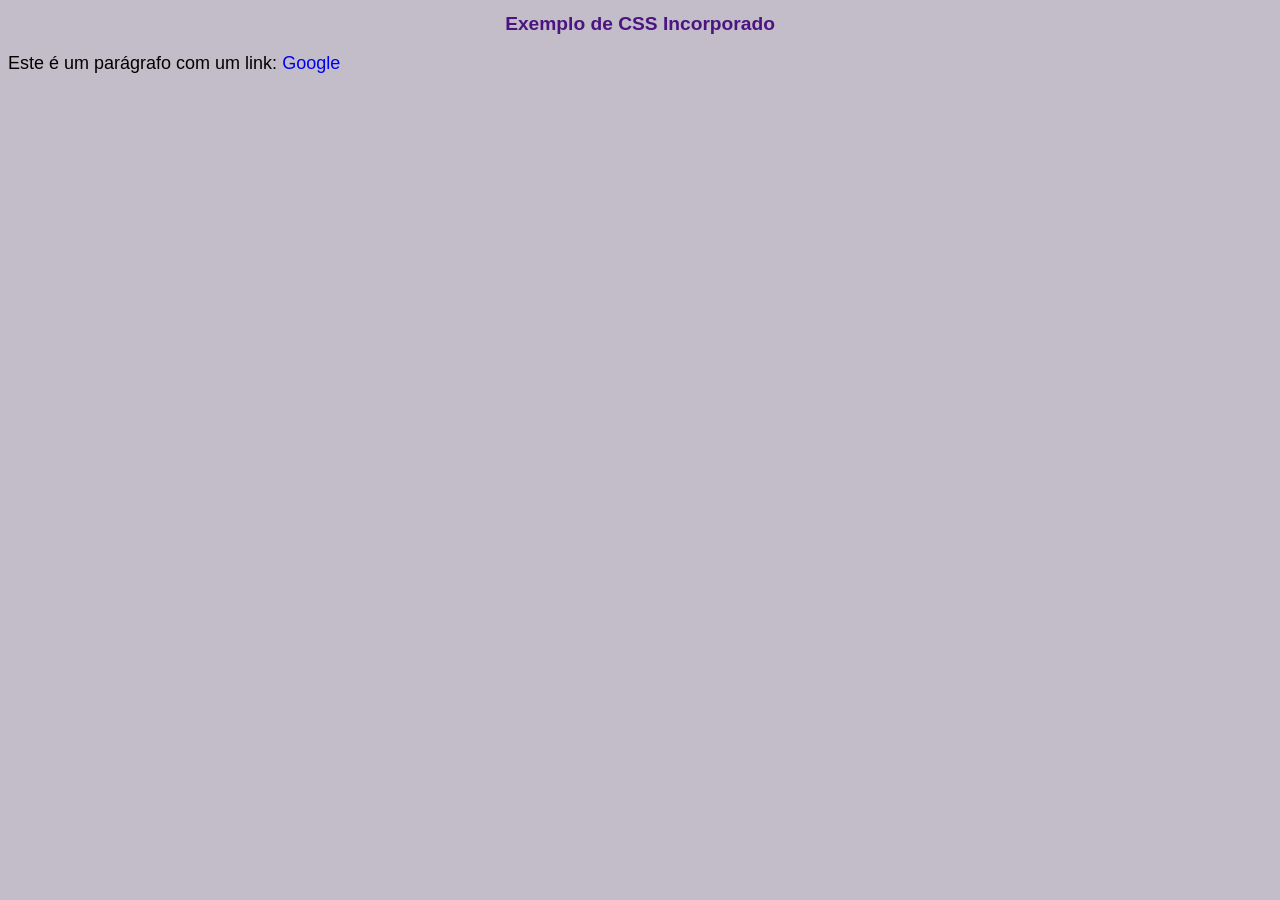
<file: index2.html>
<!DOCTYPE html>
<html lang="pt-BR">
<head>
    <meta charset="UTF-8">
    <meta name="viewport" content="width=device-width, initial-scale=1.0">
    <title>Exemplo2-CSS Incorporado</title>
        <style type="text/css">
        body {
            font-family: Arial, Helvetica, sans-serif;
            background-color: rgb(195, 189, 201);
        }
        h1 {
            color: rgb(76, 20, 128);
            text-align: center;
            font-size:120%
        }

        a {
            text-decoration: none;
        }

        p {
            color: rgb(0, 0, 0);
            font-size: 18px;
        }
    </style>

</head>

<body>
    <h1>Exemplo de CSS Incorporado</h1>
    <p>Este é um parágrafo com um link: <a href="https://www.google.com">Google</a></p>
    
</body>

</html>
</file>
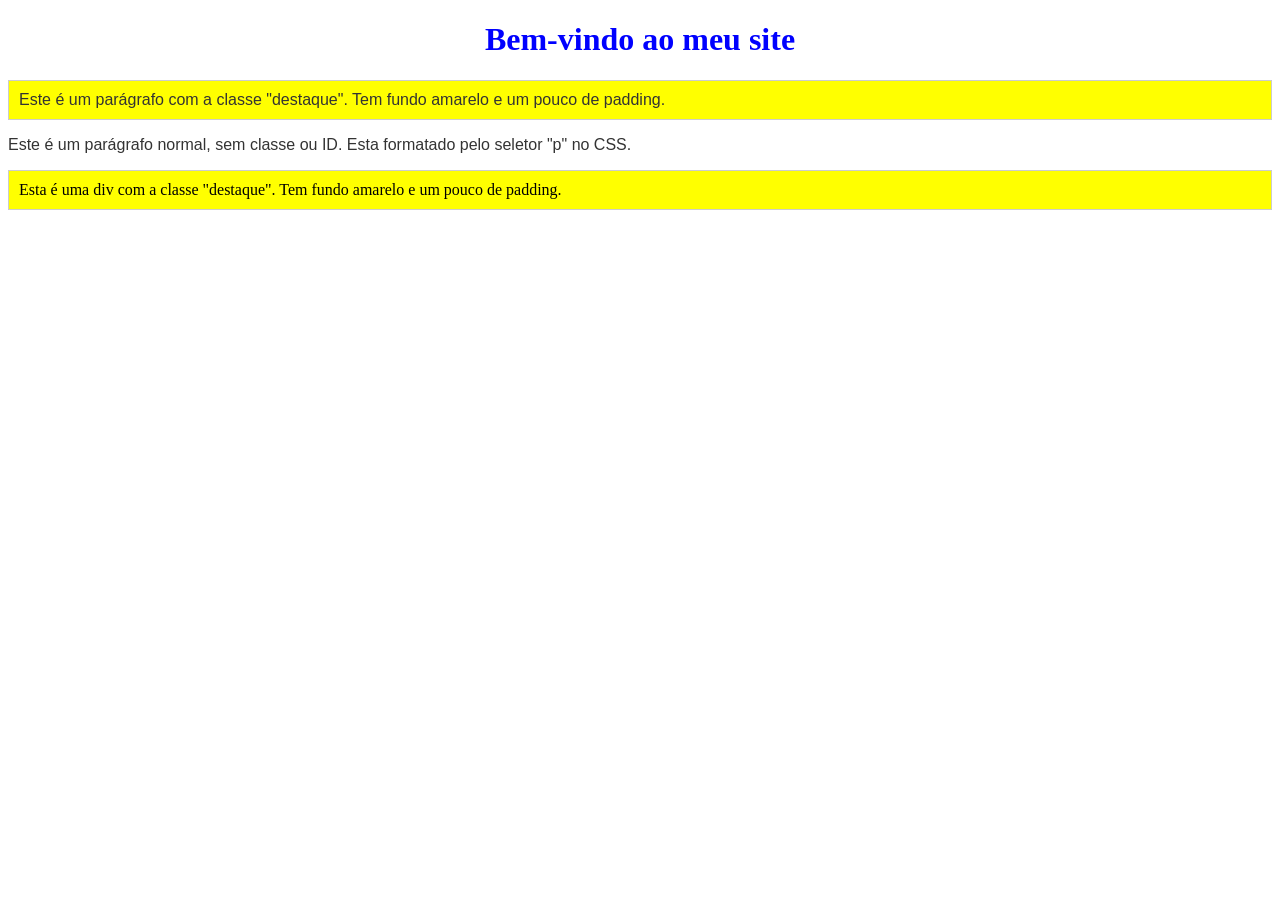
<file: index3.html>
<!DOCTYPE html>
<html lang="pt-BR">
<head>
    <meta charset="UTF-8">
    <meta name="viewport" content="width=device-width, initial-scale=1.0">
    <title>Exemplo de HTML e CSS</title>
    
    <style>
        /* Aplicação direta no seletor */
        p {
            font-family: Arial, Helvetica, sans-serif;
            font-size: 16px;
            color: #333;
        }

        /* Aplicação de classes */
        .destaque {
            background-color: yellow;
            padding: 10px;
            border: 1px solid #ccc;
        }

        /* Aplicação de IDs */
        #cabecalho {
            font: size 24px;
            color: blue;
            text-align: center;
        }

    </style>

</head>

<body>
    
    <!--Elemento com ID-->
    <h1 id="cabecalho">Bem-vindo ao meu site</h1>

    <!--Elemento com classe-->
    <p class="destaque"> Este é um parágrafo com a classe "destaque". Tem fundo amarelo e um pouco de padding.</p>

    <!--Aplicação direta ao seletor-->
    <p> Este é um parágrafo normal, sem classe ou ID. Esta formatado pelo seletor "p" no CSS.</p>
    
    <!--Outros elementos com classe-->
    <div class="destaque">
        Esta é uma div com a classe "destaque". Tem fundo amarelo e um pouco de padding.
    </div>

</body>

</html>
</file>
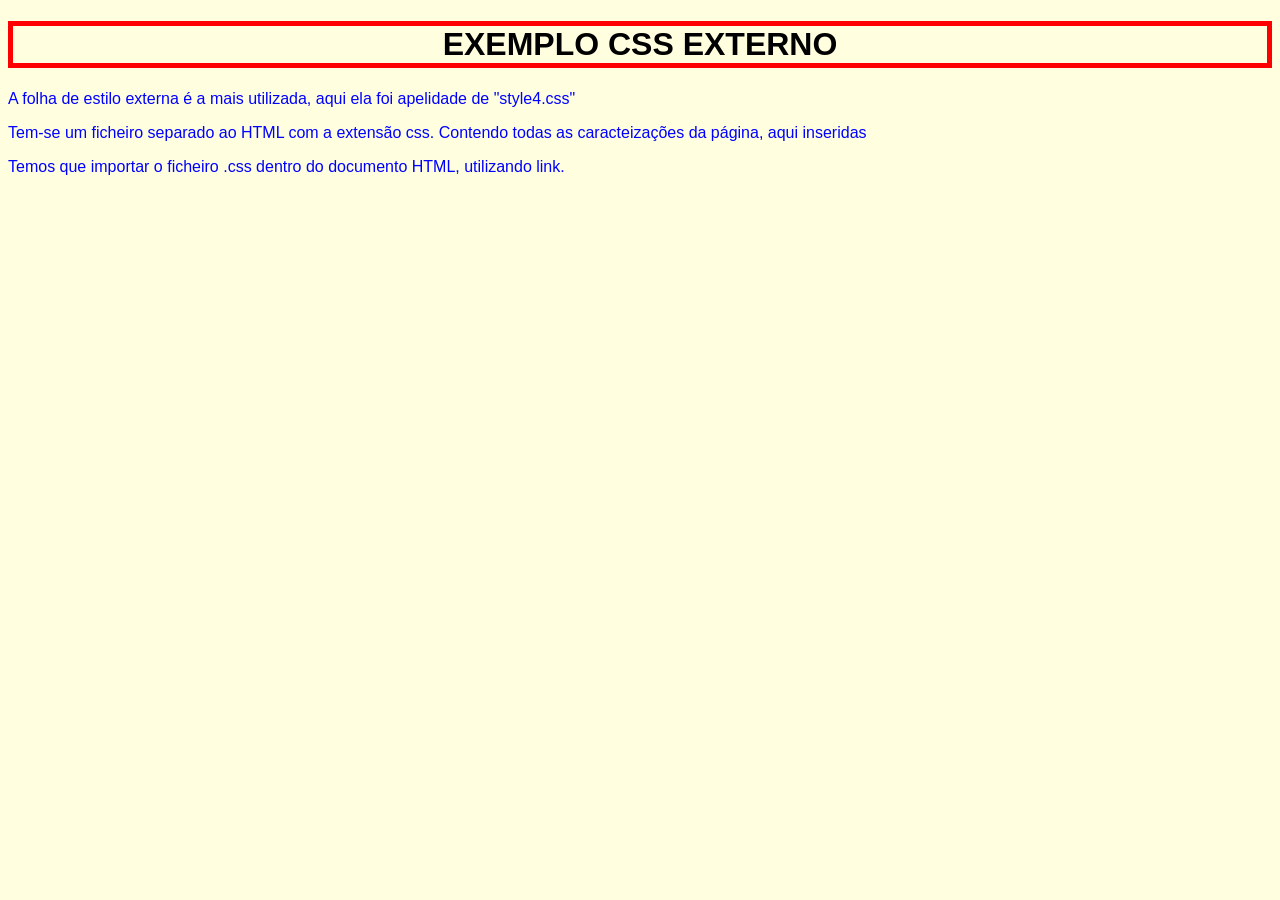
<file: index4.html>
<!DOCTYPE html>
<html lang="pt-BR">
<head>
    <meta charset="UTF-8">
    <meta name="viewport" content="width=device-width, initial-scale=1.0">
    <title>Exemplo 3 - CSS Externo</title>
    <link rel="stylesheet" href="style4.css">
</head>

<body>
    <h1>EXEMPLO CSS EXTERNO</h1>
    <p>A folha de estilo externa é a mais utilizada, aqui ela foi apelidade de "style4.css"</p>
    <p>Tem-se um ficheiro separado ao HTML com a extensão css. Contendo todas as caracteizações da página, aqui inseridas</p>
    <p>Temos que importar o ficheiro .css dentro do documento HTML, utilizando link.</p>
</body>

</html>
</file>
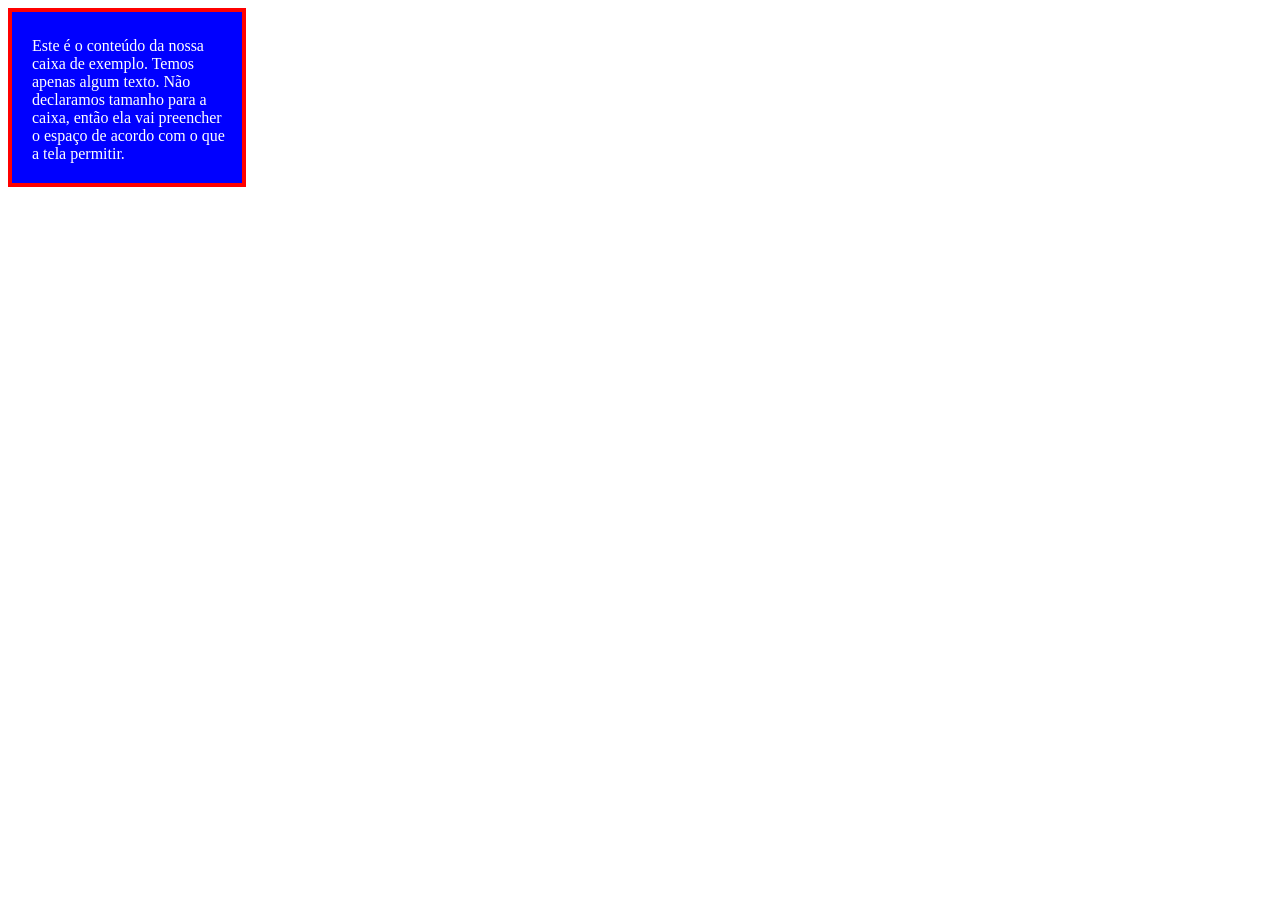
<file: index5.html>
<!DOCTYPE html>
<html>
<head>
<meta charset="utf-8">
<title>Box Model - Exemplol</title>
<link rel="stylesheet" href="style5.css">
</head>

<body>
<div class="box">

	Este é o conteúdo da nossa caixa de exemplo. Temos apenas algum texto. 

	Não declaramos tamanho para a caixa, então ela vai preencher o espaço

	de acordo com o que a tela permitir.
    
</div>

</body>
</html>
</file>
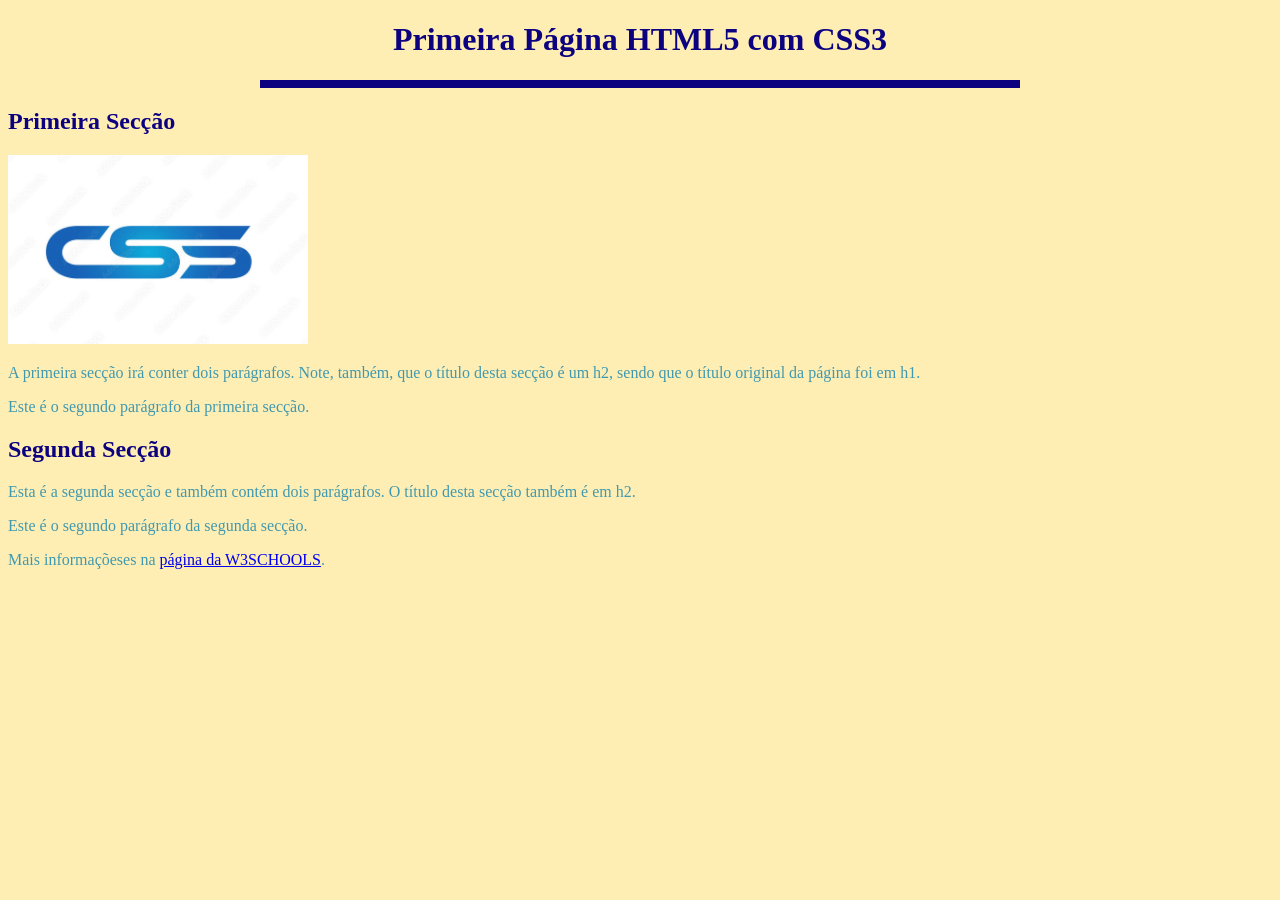
<file: tarefa4.html>
<!DOCTYPE html>
<html lang="pt-BR">
<head>
    <meta charset="UTF-8">
    <meta name="viewport" content="width=device-width, initial-scale=1.0">
    <title>Tarefa 4</title>

    <style>

        body {
            background-color: rgb(255, 238, 180);
        }
        
        #cabecalho {
            font-family: 'Franklin Gothic Medium';
            color: rgb(12, 2, 128);
            text-align: center;
        }

        #titulos {
            color: rgb(12, 2, 128);
        }

        p {
            color:rgb(65, 153, 175);
            
        }

    </style>

</head>

<body>
    
    <h1 id="cabecalho">Primeira Página HTML5 com CSS3</h1>
    <hr width="60%" align="center" size="8" color="#0c0280">
    <h2 id="titulos">Primeira Secção</h2>

    <img src="imagens/logo.jpg" width="300">

    <p>A primeira secção irá conter dois parágrafos. Note, também, que o título desta secção é um h2, sendo que o título original da página foi em h1.</p>
    <p>Este é o segundo parágrafo da primeira secção.</p>

    <h2 id="titulos">Segunda Secção</h2>

    <p>Esta é a segunda secção e também contém dois parágrafos. O título desta secção também é em h2.</p>
    <p>Este é o segundo parágrafo da segunda secção.</p>
    <p>Mais informaçõeses na <a href="https://www.w3schools.com/css/default.asp">página da W3SCHOOLS</a>.</p>
    

</body>

</html>
</file>
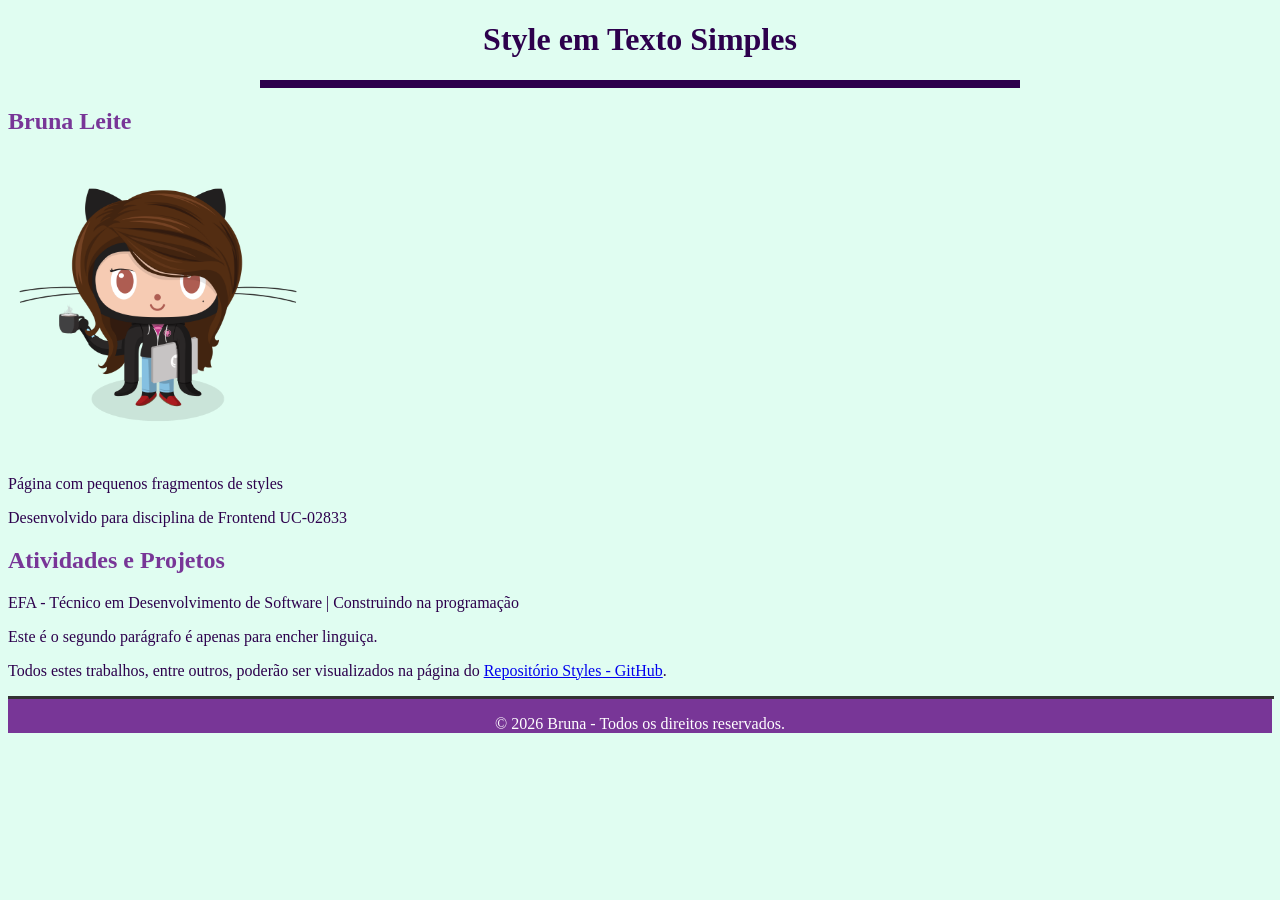
<file: tarefa5.html>
<!DOCTYPE html>
<html lang="pt-BR">
<head>
    <meta charset="UTF-8">
    <meta name="viewport" content="width=device-width, initial-scale=1.0">
    <title>Tarefa 4 - 2</title>
    <link rel="stylesheet" href="style_tarefa5.css">

</head>
    
<body>
    
    <h1 id="cabecalho">Style em Texto Simples</h1>
    <hr width="60%" align="center" size="8" color="#2d004d">
    <h2 id="titulos">Bruna Leite</h2>

    <img src="imagens/git/imagem_github2.png" width="300">

    <p>Página com pequenos fragmentos de styles</p>
    <p>Desenvolvido para disciplina de Frontend UC-02833</p>

    <h2 id="titulos">Atividades e Projetos</h2>

    <p>EFA - Técnico em Desenvolvimento de Software | Construindo na programação</p>
    <p>Este é o segundo parágrafo é apenas para encher linguiça.</p>
    <p>Todos estes trabalhos, entre outros, poderão ser visualizados na página do <a href="https://github.com/BrunaStefanni/styles">Repositório Styles - GitHub</a>.</p>
    
    
    <footer style="background-color: #783697;"><!-- RODAPÉ -->
        <hr width="100%" align="center" size="3" color="#333333">
        <p align="center" style="color: #FFFFFF;">© 2026 Bruna - Todos os direitos reservados.</p>
    </footer>

</body>

</html>
</file>
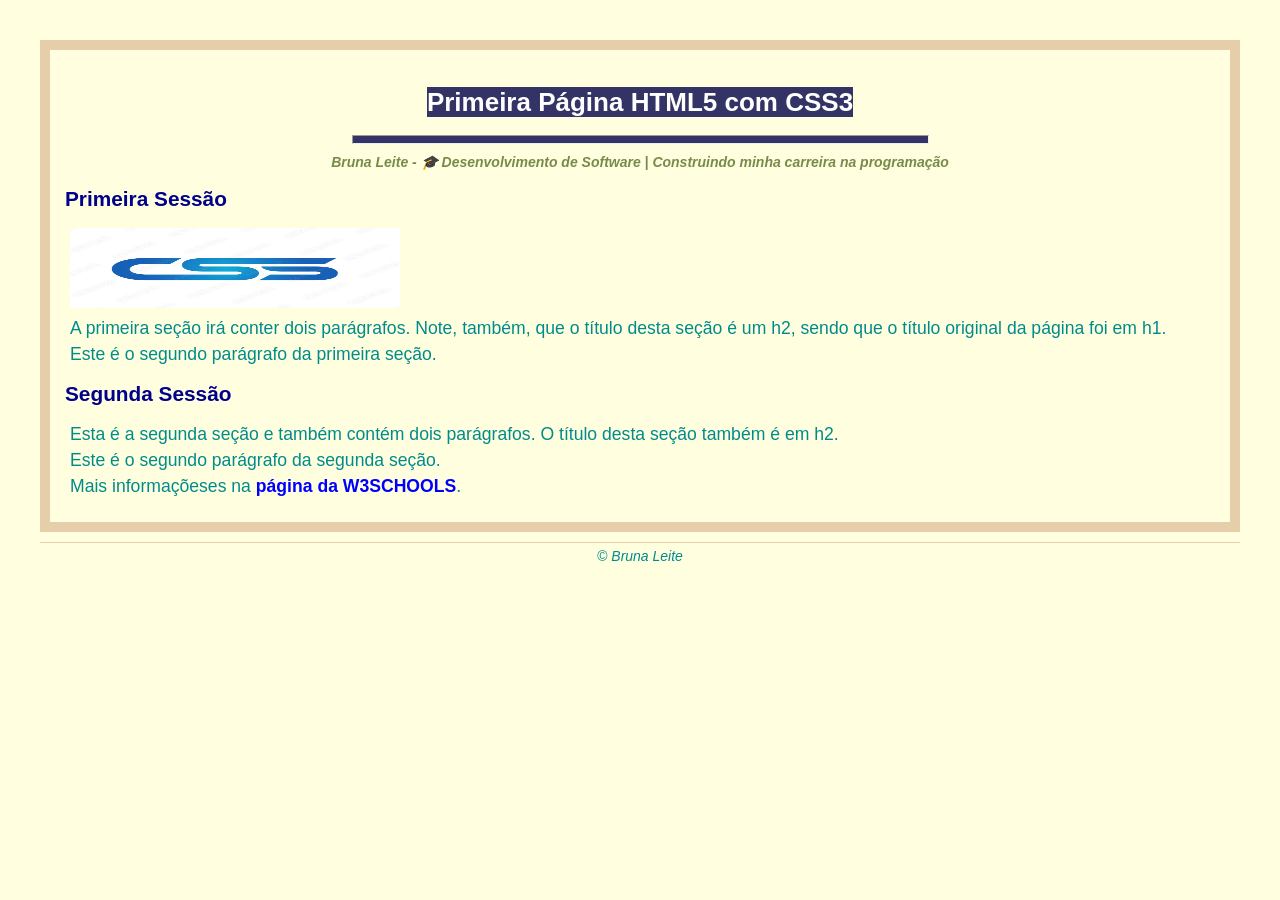
<file: tarefa5x.html>
<!DOCTYPE html>
<html>
<head>
	<meta charset="UTF-8" />
	<title>Primeira Página Web HTML5 e CSS3</title>
    <link rel="stylesheet" href="style5x.css">
</head>
<body>
    <div class="box">
	<h1> <span>Primeira Página HTML5 com CSS3</span></h1>
	<hr />
	
	<h1 id="meunome">Bruna Leite - 🎓 Desenvolvimento de Software | Construindo minha carreira na programação</p>
	
	<h2>Primeira Sessão</h2>

	<p><img src="imagens/logo.jpg"
		width="330" height="80" title="CSS"
		alt="Logo" />
	</p>
	<p>	A primeira seção irá conter dois parágrafos. Note, também, 
		que o título desta seção é um h2, sendo que o título original 
		da página foi em h1.
	</p>
	<p>	Este é o segundo parágrafo da primeira seção.
	</p>


	<h2>Segunda Sessão</h2>
	<p>	Esta é a segunda seção e também contém dois parágrafos. O título 
		desta seção também é em h2.
	</p>
	<p>	Este é o segundo parágrafo da segunda seção.
	</p>


	<p>	Mais informaçõeses na
		<a href="https://w3schools.com/">página da W3SCHOOLS</a>.
	</p>
    </div>

	<footer>
    	<p>© Bruna Leite</p>
	</footer>

</body>
</html>
</file>
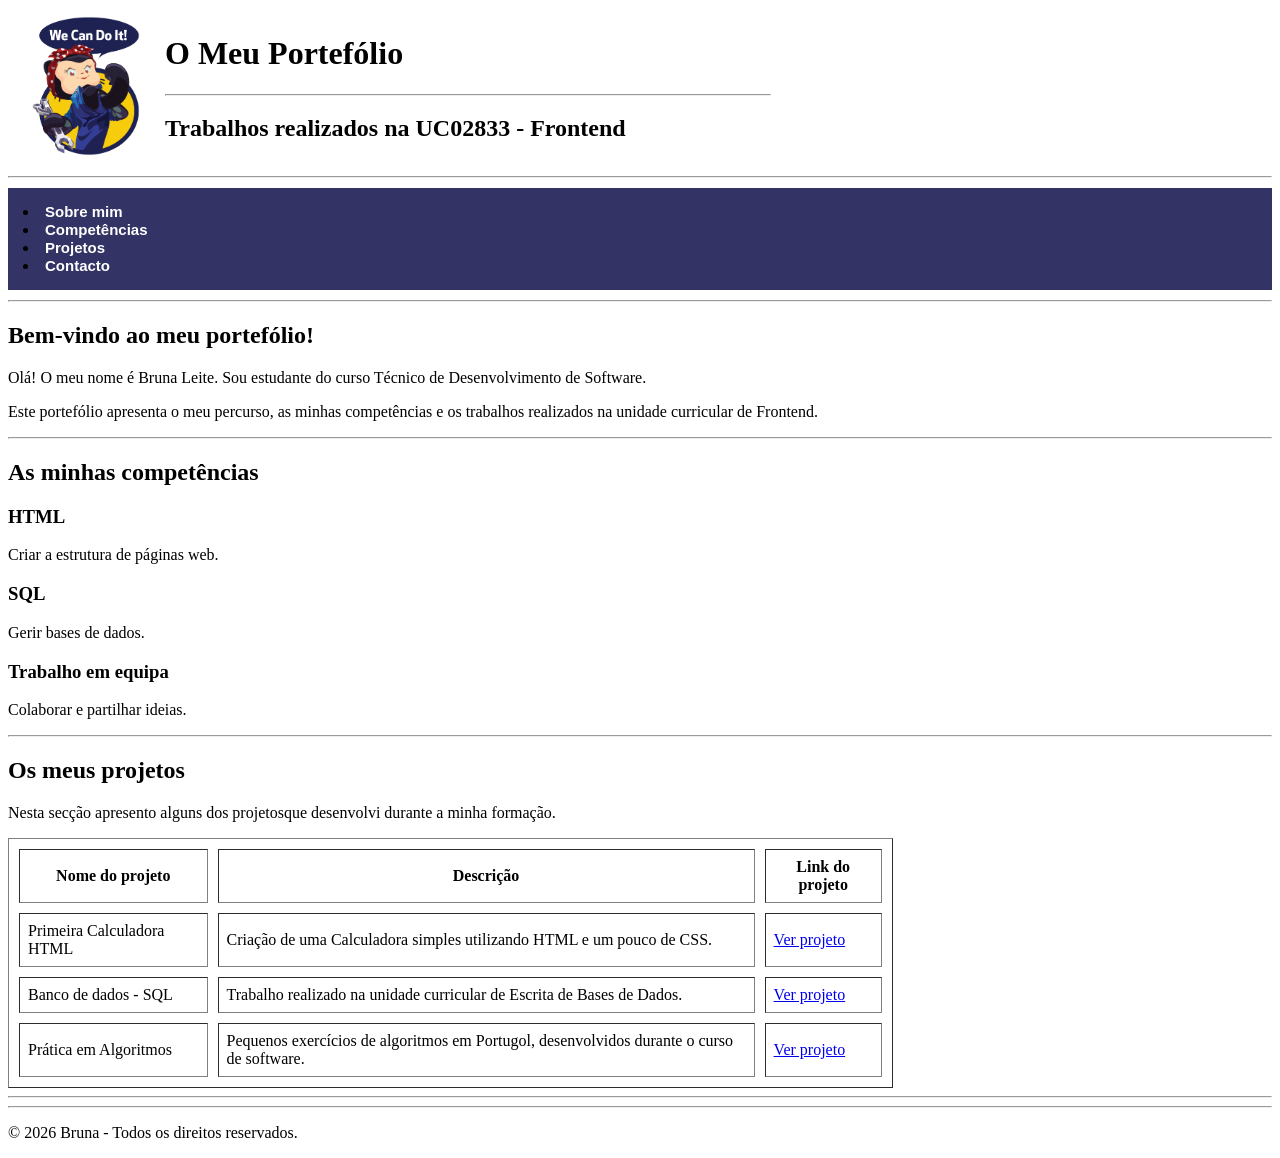
<file: tarefa6.html>
<!DOCTYPE html>
<html lang="pt-BR">
<head>
    <meta charset="UTF-8">
    <meta name="viewport" content="width=device-width, initial-scale=1.0">
    <title>Trabalho - Bruna Leite</title>
    <link rel="stylesheet" href="style6.css">

</head>

<body>

    <!-- Cabeçalho -->
    <header >

        <table>
            <tr>
                <td rowspan="2" width="20%">
                    <img src="imagens/git/imagem_github1.png" alt="avatar" width="150">
                </td>
                <td>
                    <h1>O Meu Portefólio</h1>
                    <hr>
                    <h2>Trabalhos realizados na UC02833 - Frontend</h2>
                </td>
            </tr>
        </table>
        <hr>

        <!-- Menu de navegação -->
        <nav>
            <li><a href="#sobre">Sobre mim</a></li>
            <li><a href="#competencias">Competências</a></li>
            <li><a href="#projetos">Projetos</a></li>
            <li><a href="#contacto">Contacto</a></li>
        </nav>

    </header>

    <hr>
    
    <!-- Conteúdo principal da página -->
    <main>
        
    <section id="sobre"> <!-- Seção 1: Sobre mim -->
        <div class="container">
            <h2>Bem-vindo ao meu portefólio!</h2>
            <p>Olá! O meu nome é Bruna Leite. Sou estudante do curso Técnico de Desenvolvimento de Software.</p>
            <p>Este portefólio apresenta o meu percurso, as minhas competências e os trabalhos realizados na unidade curricular de Frontend.</p>
        </div>
    </section>

    <hr>
        
    <section id="competencias"><!-- Competências -->
        <div class="container">
            <h2>As minhas competências</h2>

            <div class="cartoes">
                <article class="cartao">
                    <h3>HTML</h3>
                    <p>Criar a estrutura de páginas web.</p>
                </article>

                <article class="cartao">
                    <h3>SQL</h3>
                    <p>Gerir bases de dados.</p>
                </article>

                <article class="cartao">
                    <h3>Trabalho em equipa</h3>
                    <p>Colaborar e partilhar ideias.</p>
                </article>

            </div>
        </div>
    </section>

    <hr>

    <section id="projetos"><!-- Projetos -->
        <div class="container">
            <h2>Os meus projetos</h2>
            <p>Nesta secção apresento alguns dos projetosque desenvolvi durante a minha formação.</p>
                    
            <table border="1" width="70%" cellpadding="8" cellspacing="10">
                <thead>
                    <tr>
                        <th>Nome do projeto</th>
                        <th>Descrição</th>
                        <th>Link do projeto</th>
                    </tr>
                </thead>
                    
                <tbody>
                    <tr>
                        <td>Primeira Calculadora HTML</td>
                        <td>Criação de uma Calculadora simples utilizando HTML e um pouco de CSS.</td>
                        <td><a href="https://github.com/BrunaStefanni/First_Calculator" target="_blank">Ver projeto</a></td>
                    </tr>

                    <tr>
                        <td>Banco de dados - SQL</td>
                        <td>Trabalho realizado na unidade curricular de Escrita de Bases de Dados.</td>
                        <td><a href="https://github.com/BrunaStefanni/RECURSOS_HUMANOS" target="_blank">Ver projeto</a></td>
                    </tr>

                    <tr>
                        <td>Prática em Algoritmos</td>
                        <td>Pequenos exercícios de algoritmos em Portugol, desenvolvidos durante o curso de software.</td>
                        <td><a href="https://github.com/BrunaStefanni/Portugol" target="_blank">Ver projeto</a></td>
                    </tr>

                </tbody>
            </table>

        </div>
    </section>
    
    <hr>
    </main>
            
    <!-- RODAPÉ -->
    <footer>
        <hr>
        <p>© 2026 Bruna - Todos os direitos reservados.</p>
    </footer>

</body>


</html>
</file>
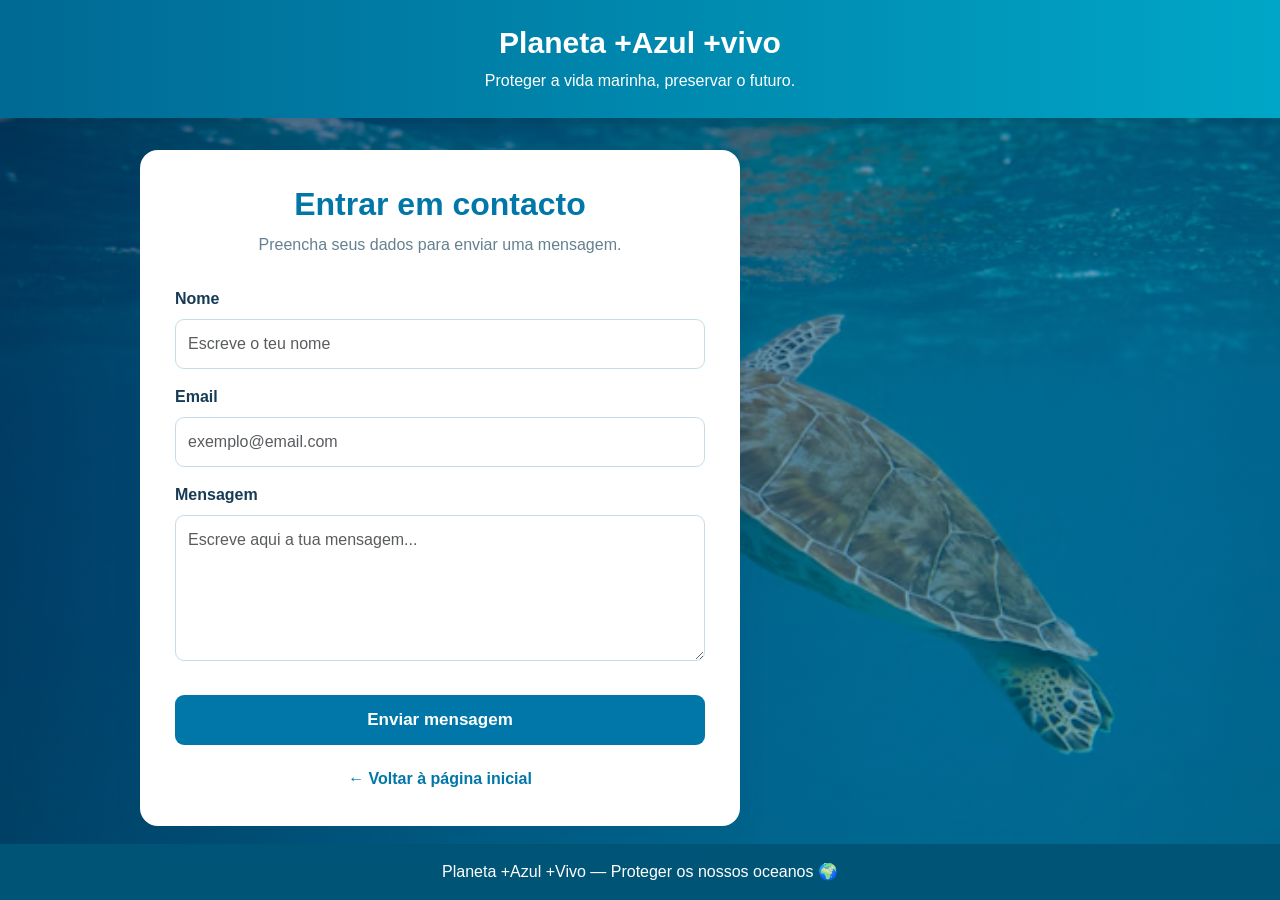
<file: trab_formulario.html>
<!DOCTYPE html>
<html lang="pt-BR">
<head>
    <meta charset="UTF-8">
    <meta name="viewport" content="width=device-width, initial-scale=1.0">
    <title>Formulário de Contacto</title>
    
    <!-- Bootstrap -->
    <link href="https://cdn.jsdelivr.net/npm/bootstrap@5.3.3/dist/css/bootstrap.min.css" rel="stylesheet">

    <!-- Style-->
    <style>

        /* Configuração geral */
        body {
            margin: 0;
            font-family: Arial, sans-serif;
            color: #173b55;
            background: /* Imagem com degradê azul por cima */
            linear-gradient(135deg,rgba(0, 40, 80, 0.75), rgba(0, 160, 200, 0.45)), url("imagens\ trab/tuga.avif");

            background-size: cover;
            background-position: center;
            background-repeat: no-repeat;
            background-attachment: fixed;

            min-height: 100vh;
            display: flex;
            flex-direction: column;

        }


        /* Cabeçalho */
        .cabecalho {
            background: linear-gradient(90deg, #006994, #00a6c7);
            color: white;
            text-align: center;
            padding: 25px 15px;
            box-shadow: 0 3px 10px rgba(0, 0, 0, 0.15);
        }

        .cabecalho h1 {
            font-size: 30px;
            font-weight: bold;
            margin-bottom: 8px;
        }

        .cabecalho p {
            margin: 0;
            font-size: 16px;
        }

        /* Área principal */
        main {
            flex: 1;
            display: flex;
            justify-content: center;
            align-items: center;
            padding: 40px 15px;
        }
   
        /* Caixa do formulário */
        .caixa-contacto {
            background-color: white;
            width: 100%;
            max-width: 600px;
            padding: 35px;
            border-radius: 18px;
            box-shadow: 0 8px 25px rgba(0, 70, 100, 0.15);

            /* Posição da caixa*/
            position: absolute;
            top: 150px;   /* Distância do topo */
            left: 140px; /* Distância da esquerda */
        }

        /* Título do formulário */
        .caixa-contacto h2 {
            text-align: center;
            color: #0077a8;
            font-weight: bold;
            margin-bottom: 10px;
        }

        .descricao {
            text-align: center;
            color: #66808f;
            margin-bottom: 30px;
        }

        /* Etiquetas dos campos */
        .form-label {
            font-weight: bold;
            color: #173b55;
            margin-bottom: 8px;
        }

        /* Campos de preenchimento */
        .form-control {
            border: 1px solid #c5dce6;
            border-radius: 9px;
            padding: 12px;
            transition: 0.3s;
        }

        .form-control:focus {
            border-color: #00a6c7;
            box-shadow: 0 0 0 0.2rem rgba(0, 166, 199, 0.18);
        }

        textarea.form-control {
            resize: vertical;
        }

        /* Botão de envio */
        .btn-enviar {
            background-color: #0077a8;
            color: white;
            border: none;
            border-radius: 9px;
            padding: 12px;
            width: 100%;
            font-size: 17px;
            font-weight: bold;
            margin-top: 10px;
            transition: 0.3s;
        }

        .btn-enviar:hover {
            background-color: #005577;
            color: white;
            transform: translateY(-2px);
            box-shadow: 0 5px 12px rgba(0, 85, 119, 0.2);
        }

        /* Ligação para voltar */
        .voltar {
            display: block;
            text-align: center;
            margin-top: 22px;
            color: #0077a8;
            text-decoration: none;
            font-weight: bold;
        }

        .voltar:hover {
            color: #005577;
            text-decoration: underline;
        }

        /* Rodapé */
        footer {
            background-color: #005577;
            color: white;
            text-align: center;
            padding: 16px;
        }

        footer p {
            margin: 0;
        }

        /* Adaptação a telemóveis */
        @media (max-width: 576px) {
            .caixa-contacto {
                padding: 25px 20px;
            }

            .cabecalho h1 {
                font-size: 25px;
            }
        }
    </style>

</head>
<body>

    <!-- Cabeçalho -->
    <header class="cabecalho">
        <h1>Planeta +Azul +vivo</h1>
        <p>Proteger a vida marinha, preservar o futuro.</p>
    </header>

    <!-- Formulário de contacto -->
    <main>
        <section id="contacto" class="caixa-contacto">

        <h2>Entrar em contacto</h2>
            <p class="descricao">Preencha seus dados para enviar uma mensagem.</p>

            <form action="#" method="post">
                <div class="mb-3">
                    <label for="nome" class="form-label">Nome</label>
                    <input type="text" id="nome" name="nome" class="form-control" placeholder="Escreve o teu nome" autocomplete="name" required>
                </div>

                <div class="mb-3">
                    <label for="email" class="form-label">Email</label>
                    <input type="email" id="email" name="email" class="form-control" placeholder="exemplo@email.com" autocomplete="email" required>
                </div>

                <div class="mb-4">
                    <label for="mensagem" class="form-label">Mensagem</label>
                    <textarea id="mensagem" name="mensagem" class="form-control" rows="5" placeholder="Escreve aqui a tua mensagem..." required></textarea>
                </div>

                <button type="submit" class="btn btn-enviar">Enviar mensagem</button>

            </form>

            <a href="trabalho.html" class="voltar"> ← Voltar à página inicial</a>

        </section>
    </main>

    <!-- Rodapé -->
    <footer>
        <p>Planeta +Azul +Vivo — Proteger os nossos oceanos 🌍</p>
    </footer>

</body>
</html>
</file>
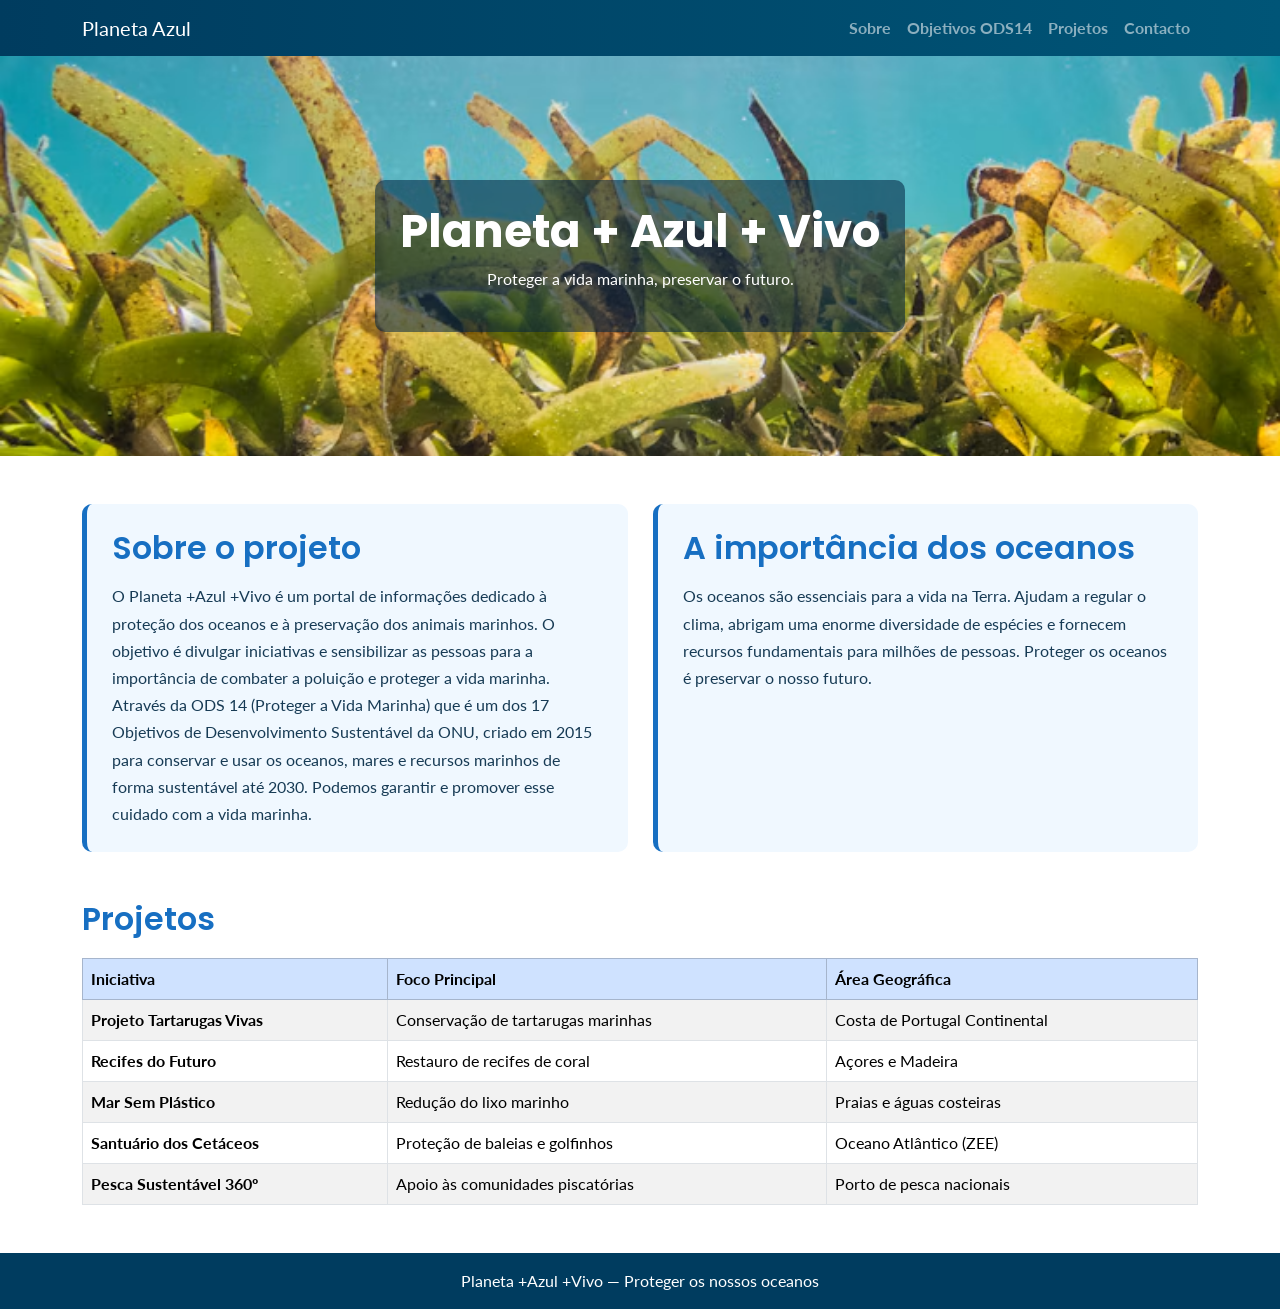
<file: trabalho.html>
<!DOCTYPE html>
<html lang="pt-BR">
<head>
    <meta charset="UTF-8">
    <meta name="viewport" content="width=device-width, initial-scale=1.0">

    <title>Planeta +Azul +Vivo</title>

    <!-- Fontes do Google -->
    <link href="https://fonts.googleapis.com/css2?family=Lato:wght@400;700&family=Poppins:wght@400;500;600;700&display=swap" rel="stylesheet">

    <!-- Bootstrap -->
    <link href="https://cdn.jsdelivr.net/npm/bootstrap@5.3.3/dist/css/bootstrap.min.css" rel="stylesheet">

    <!-- CSS -->
    <link rel="stylesheet" href="trabalho.css">
</head>

<body>

    <!-- Menu de navegação -->
    <nav class="navbar navbar-expand navbar-dark">
        <div class="container">
            <a class="navbar-brand" href="#">Planeta Azul</a>

            <div class="navbar-nav ms-auto">
                <a class="nav-link" href="#sobre">Sobre</a>
                <a class="nav-link" href="trab_objetivos.html">Objetivos ODS14</a>
                <a class="nav-link" href="#projetos">Projetos</a>
                <a class="nav-link" href="trab_formulario.html">Contacto</a>
            </div>
        </div>
    </nav>

    <!-- Fotografia head -->
    <header class="foto-principal">
        <div class="texto-foto">
            <h1>Planeta + Azul + Vivo</h1>
            <p>Proteger a vida marinha, preservar o futuro.</p>
        </div>
    </header>

    <main class="container my-5">

    <!-- Secção de informações -->
    <section id="sobre" class="mb-5">

        <div class="caixas-info">

            <!-- Caixa 1: Sobre o projeto -->
            <div class="caixa-info">
                <h2>Sobre o projeto</h2>

                <p>
                    O Planeta +Azul +Vivo é um portal de informações dedicado à proteção
                    dos oceanos e à preservação dos animais marinhos.
                    O objetivo é divulgar iniciativas e sensibilizar
                    as pessoas para a importância de combater a
                    poluição e proteger a vida marinha. Através da ODS 14 (Proteger a Vida Marinha) que é um dos 17 Objetivos de 
                    Desenvolvimento Sustentável da ONU, criado em 2015 para conservar e usar os oceanos, mares e recursos marinhos de forma sustentável até 2030. 
                    Podemos garantir e promover esse cuidado com a vida marinha.
                </p>
            </div>

            <!-- Caixa 2: Importância dos oceanos -->
            <div class="caixa-info">
                <h2>A importância dos oceanos</h2>

                <p>
                    Os oceanos são essenciais para a vida na Terra.
                    Ajudam a regular o clima, abrigam uma enorme
                    diversidade de espécies e fornecem recursos
                    fundamentais para milhões de pessoas.
                    Proteger os oceanos é preservar o nosso futuro.
                </p>
            </div>

        </div>

</section>

    <!-- Tabela -->
    <section id="projetos" class="mb-5">
            <h2>Projetos</h2>

            <table class="table table-striped table-bordered">
                <thead class="table-primary">
                    <tr>
                        <th>Iniciativa</th>
                        <th>Foco Principal</th>
                        <th>Área Geográfica</th>
                    </tr>
                </thead>

                <tbody>
                    <tr>
                        <td><b>Projeto Tartarugas Vivas</b></td>
                        <td>Conservação de tartarugas marinhas</td>
                        <td>Costa de Portugal Continental</td>
                    </tr>

                    <tr>
                        <td><b>Recifes do Futuro</b></td>
                        <td>Restauro de recifes de coral</td>
                        <td>Açores e Madeira</td>
                    </tr>

                    <tr>
                        <td><b>Mar Sem Plástico</b></td>
                        <td>Redução do lixo marinho</td>
                        <td>Praias e águas costeiras</td>
                    </tr>

                     <tr>
                        <td><b>Santuário dos Cetáceos</b></td>
                        <td>Proteção de baleias e golfinhos</td>
                        <td>Oceano Atlântico (ZEE)</td>
                    </tr>

                     <tr>
                        <td><b>Pesca Sustentável 360º</b></td>
                        <td>Apoio às comunidades piscatórias</td>
                        <td>Porto de pesca nacionais</td>
                    </tr>

                </tbody>
            </table>
        </section>

    </main>

    <!-- Rodapé -->
    <footer class="text-center text-white p-3">
        <p class="mb-0">Planeta +Azul +Vivo — Proteger os nossos oceanos</p>
    </footer>

</body>
</html>
</file>
<file: style4.css>
body{

   background-color:#FFFFE0;

   font-family:verdana, arial;	

}

h1{

	text-align: center;

	border: 5px;

	border-style: solid;

	border-color: red;

}

p {

	color: blue;

}
</file>
<file: style5.css>
.box {
    
    color: white;

	background-color: blue;

	border: 4px solid red;

	padding: 25px 10px 20px 20px;  /* top-right-bottom-left  */

    width:200px;

}
</file>
<file: style_tarefa5.css>
body {
    background-color: rgb(224, 253, 241);
}

#cabecalho{
    font-family: fantasy;
    text-align: center;
    color:rgb(45, 0, 77);
}

#titulos {
    color: rgb(120, 54, 151);
    font-family: fantasy;
}

p {
    color:rgb(45, 0, 77);
            
}
</file>
<file: style5x.css>
body {
	margin: 20px;
	background-color: lightyellow;
	font-family: verdana, arial, sans-serif;
}


h1 {
	text-align: center;
	font-size: 1.6em;
	font-weight: bold;
	color: darkblue;
    
}

h1 span {
	background-color: #333366;
	text-align: center;
	color: white;
	font-size: 26px;
}

h2 {
	font-size: 1.3em;
	font-weight: bold;
	color: darkblue;
}

p {
	margin: 5px;
	text-align: justify;
    font-size: 1.1em;
    color: darkcyan;
}

a {
	font-weight: bold;
	text-decoration: none;
	color: blue;
}

hr {
	height: 7px;
	width: 50%;
	background-color: #333366;
}

#meunome {
	text-align: center;
    color: rgb(120, 139, 73);
    font-size: 14px;
    font-style: italic;
}

.box {
    width:100%;
    background-color: lightyellow;
	border: 10px solid rgb(230, 206, 170);
    padding: 20px 15px;
    margin: 10px auto;
    box-sizing: border-box; /* inclui borda e padding na dimensão total da box */

}

html, body {
	margin: 20px;
	min-height: 70%;	/* Defini a altura da caixa-box */
}

footer {
	text-align: center;
    color: darkblue;
    border-top: 1px solid rgb(230, 206, 170);
	box-sizing: border-box;
}
footer p {
	text-align: center;
	margin: 5xp 0;
	font-size: 14px;
    font-style: italic;
}
</file>
<file: style6.css>
/* Menu de navegação */
nav {
    background-color: #333366;
    padding: 15px;
    margin: 10px 0;
}

/* Lista do menu */
nav ul {
    list-style: none;
    display: flex;
    justify-content: center;
    align-items: center;
    gap: 40px;
    margin: 0;
    padding: 0;
}

/* Links do menu */
nav a {
    color: white;
    text-decoration: none;
    font-family: Verdana, Arial, sans-serif;
    font-size: 15px;
    font-weight: bold;
}

/* Efeito ao passar o rato */
nav a:hover {
    color: lightyellow;
    text-decoration: underline;
}

/* Navegação suave entre secções */
html {
    scroll-behavior: smooth;
}

/* Cabeçalho */
.cabecalho {
    display: flex;
    justify-content: space-between;
    align-items: center;
    gap: 20px;
    padding: 15px;
}

/* Imagem e títulos à esquerda */
.identidade {
    display: flex;
    align-items: center;
    gap: 15px;
}

.identidade img {
    max-width: 100px;
    height: auto;
}

/* Títulos */
.identidade h1 {
    margin: 0 0 10px;
}

.identidade h2 {
    margin: 0;
    font-size: 16px;
}

/* Menu à direita */
.cabecalho nav {
    display: flex;
    justify-content: flex-end;
    align-items: center;
    gap: 20px;
    flex-shrink: 0;
}

.cabecalho nav a {
    color: darkblue;
    text-decoration: none;
    font-weight: bold;
    font-size: 14px;
    white-space: nowrap;
}

.cabecalho nav a:hover {
    color: darkcyan;
    text-decoration: underline;
}
</file>
<file: trabalho.css>
/* Estilo geral */
body {
    margin: 0;
    font-family: Arial, sans-serif;
    color: #173b55;
}

/* Fotografia no topo */
.foto-principal {
    height: 400px;

    background-image: url("imagens\ trab/mar1.avif");

    background-size: cover;
    background-position: center;

    display: flex;
    align-items: center;
    justify-content: center;

    text-align: center;
    color: white;
}

/* Texto sobre a fotografia */
.texto-foto {
    background-color: rgba(0, 35, 65, 0.55);
    padding: 25px;
    border-radius: 10px;
}

.texto-foto h1 {
    font-size: 45px;
    font-weight: bold;
}

/* Títulos das secções */
h2 {
    color: #176fc2;
    margin-bottom: 20px;
}

/* Rodapé */
footer {
    margin-top: 40px;
}

/* Adaptação para telemóveis */
@media (max-width: 576px) {
    .foto-principal {
        height: 280px;
    }

    .texto-foto h1 {
        font-size: 32px;
    }
}

/* divisão */

/* Cabeçalho */
.navbar {
    background: linear-gradient(90deg, #003C5F, #005577);
    color: white;
}

/* Rodapé */
footer {
    background-color: #003C5F;
    color: white;
}


/* Texto geral */
body {
    font-family: 'Lato', sans-serif;
    color: #173B55;
}

/* Títulos */
h1, h2, h3 {
    font-family: 'Poppins', sans-serif;
    font-weight: 600;
}

/* Botões e navegação */
button, .btn, .nav-link {
    font-family: 'Lato', sans-serif;
    font-weight: 700;
}

/* divisão */

/* Caixas de informação */
.caixas-info {
    display: flex;
    gap: 25px;
}

/* Cada caixa */
.caixa-info {
    flex: 1;
    background-color: #f0f8ff;
    padding: 25px;
    border-radius: 10px;
    border-left: 5px solid #176fc2;
}

/* Títulos das caixas */
.caixa-info h2 {
    color: #176fc2;
    margin-bottom: 15px;
}

/* Texto */
.caixa-info p {
    line-height: 1.7;
    margin-bottom: 0;
}

/* Adaptação a telemóveis */
@media (max-width: 576px) {
    .caixas-info {
        flex-direction: column;
    }
}
</file>
